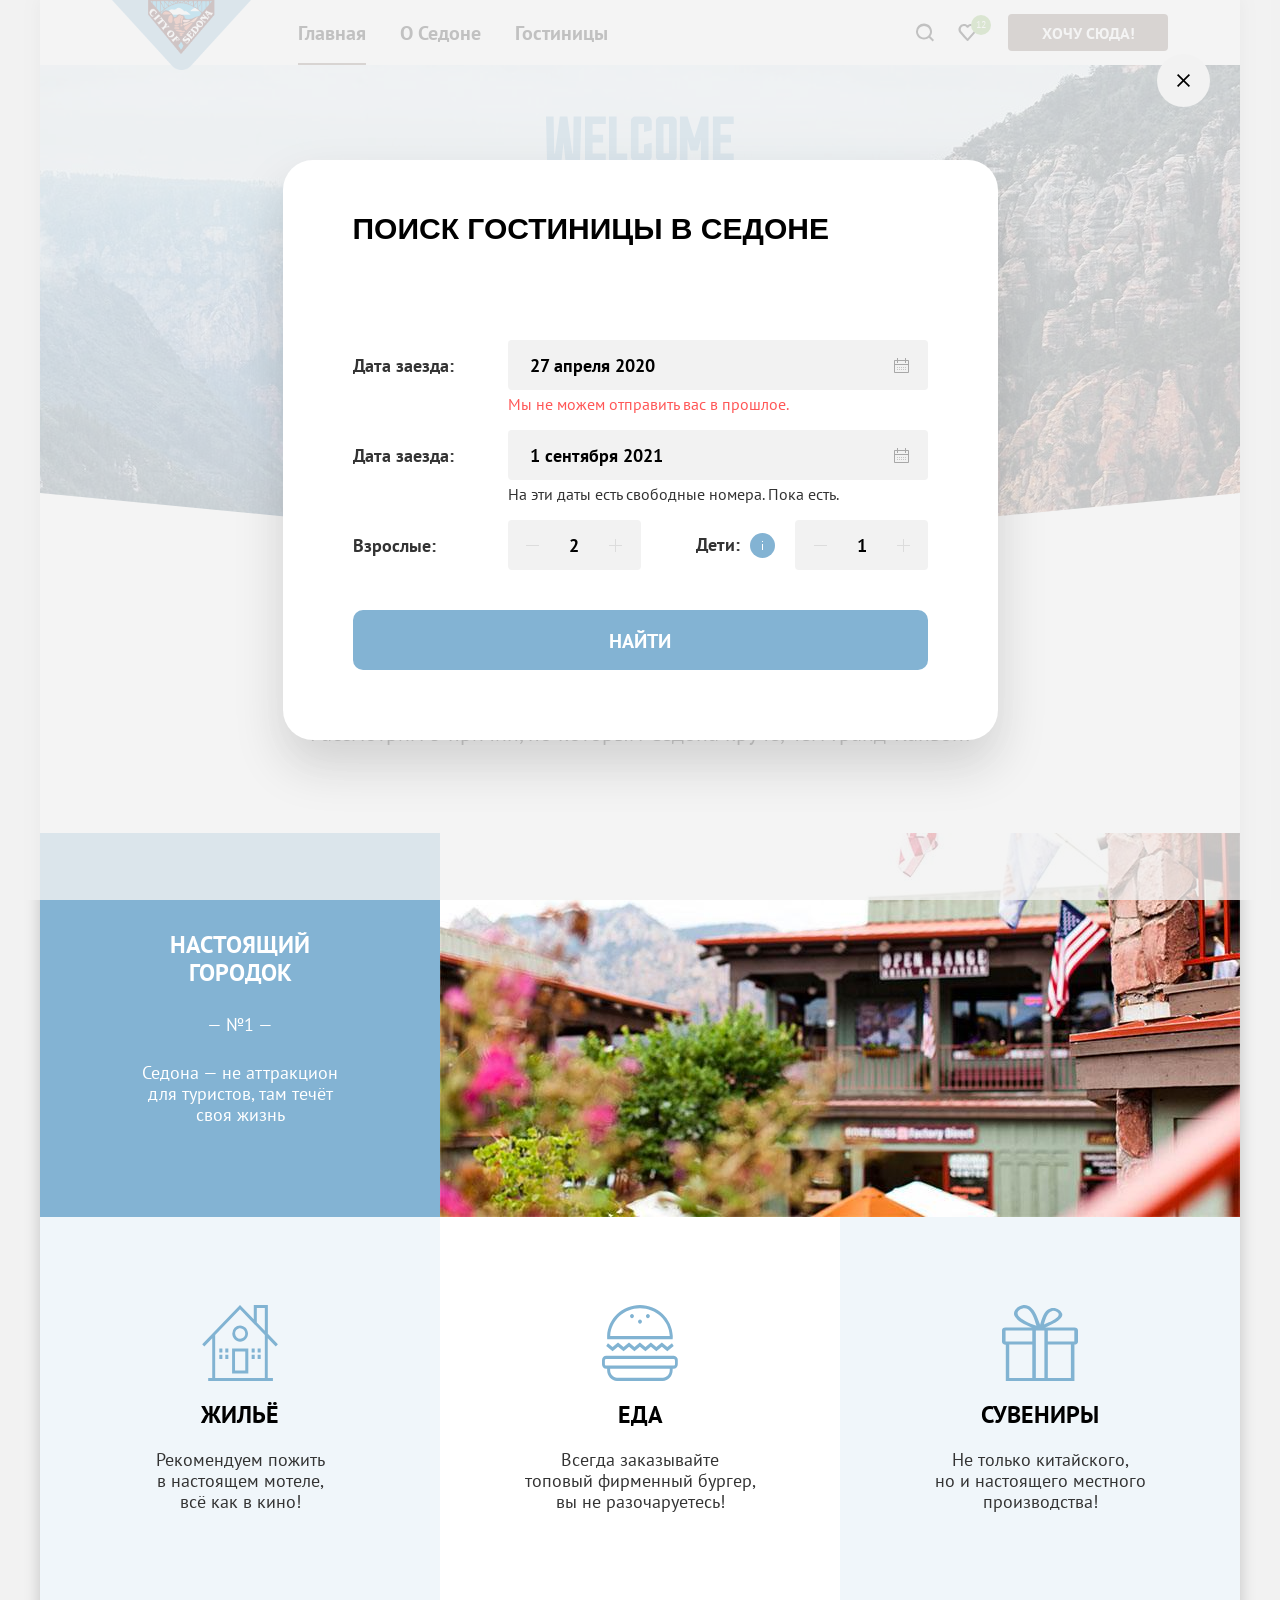
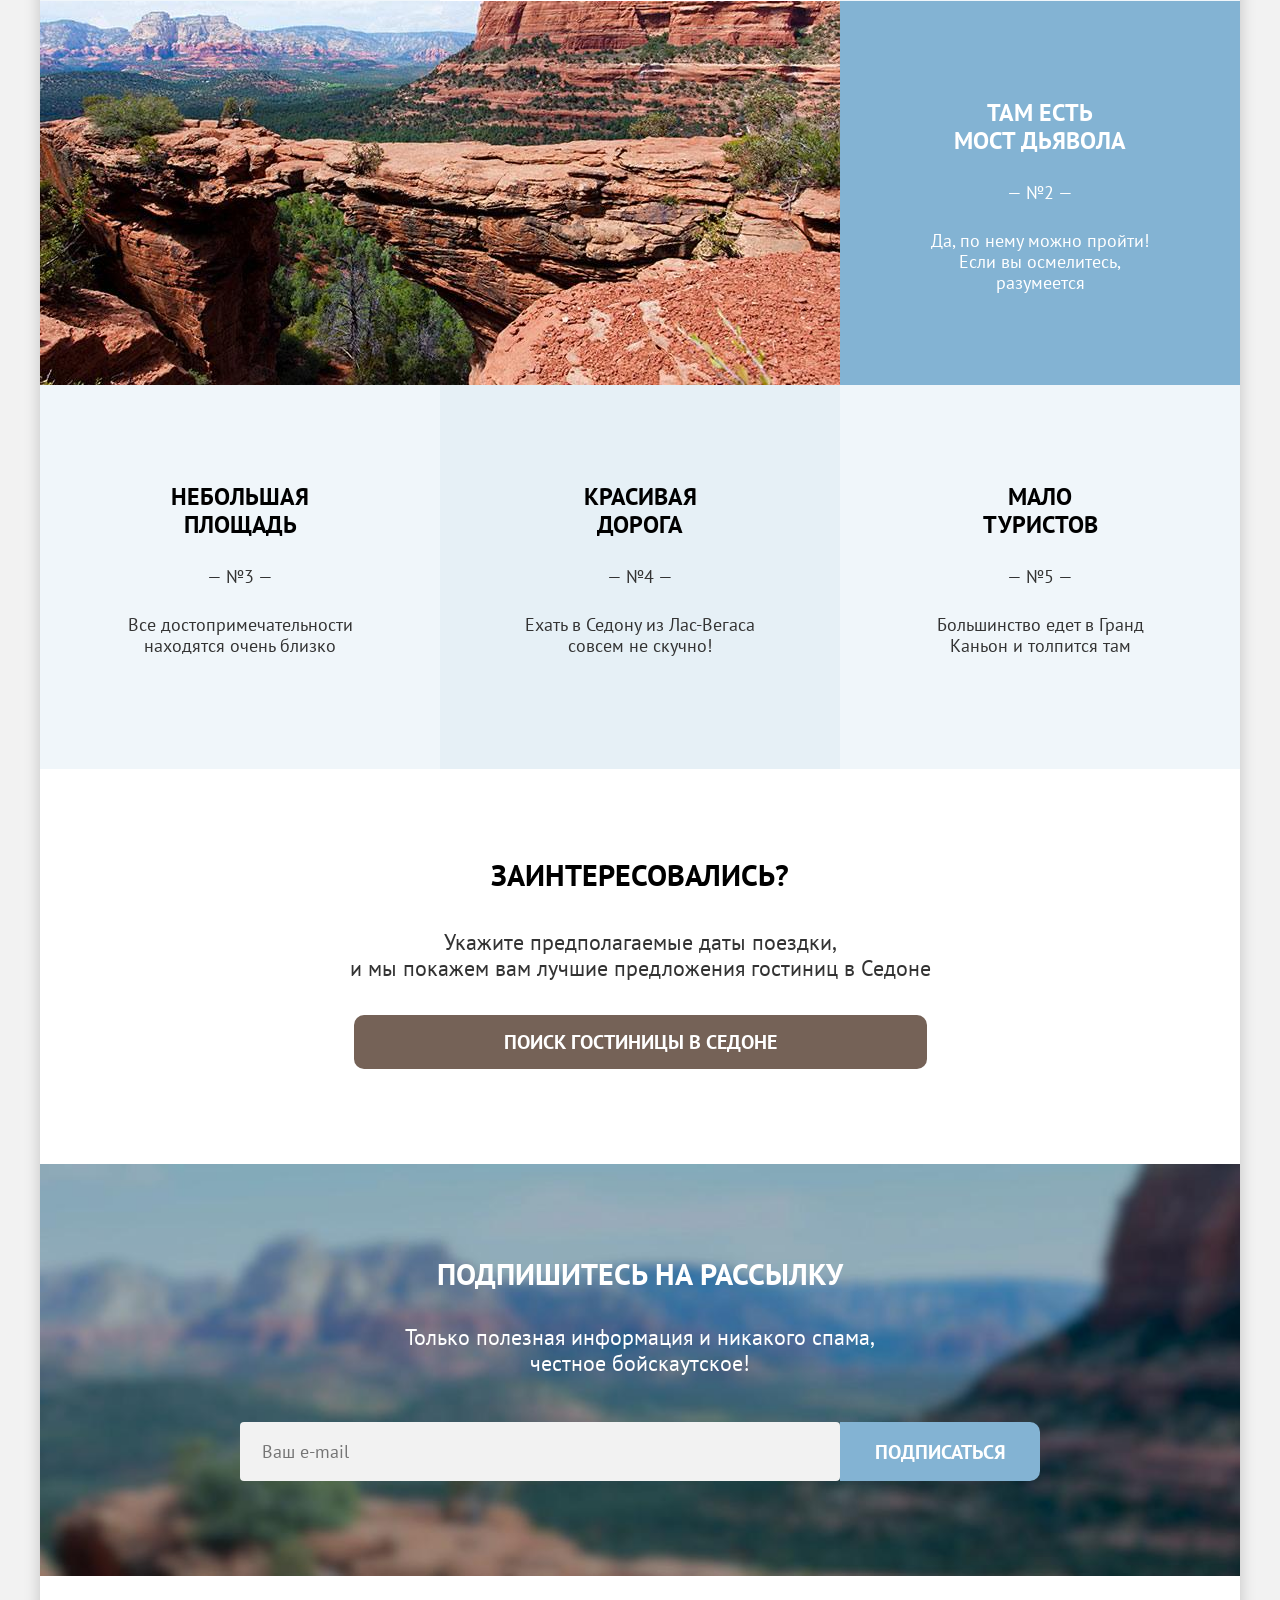
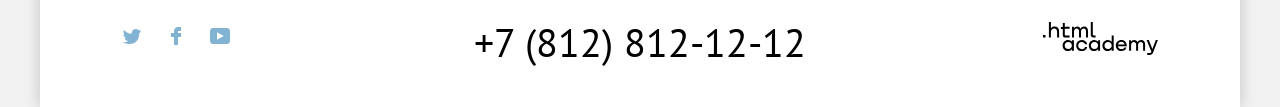
<file: index.html>
<!DOCTYPE html>
<html class="body" lang="ru">
  <head>
    <meta charset="utf-8">
    <title>Седона — небольшой городок в Аризоне</title>
    <link rel="stylesheet" href="styles/styles.css">
    <link rel="icon" type="image/png" sizes="32x32" href="/favicon.ico">
  </head>
  <body class="page-body">
    <header class="page-header">
      <nav class="header-nav">
        <a class="logo">
          <img src="images/logo.png" width="139" height="70" alt="Седона">
        </a>

        <ul class="site-menu">
          <li class="site-menu-item site-menu-item-active">
            <a class="site-menu-link" href="/">Главная</a>
          </li>
          <li class="site-menu-item">
            <a class="site-menu-link" href="about.html">О Седоне</a>
          </li>
          <li class="site-menu-item">
            <a class="site-menu-link" href="catalog.html">Гостиницы</a>
          </li>
        </ul>

        <div class="additional-menu">
          <a class="icon-button" href="#">
            <span class="visually-hidden">Поиск</span>
            <svg xmlns="http://www.w3.org/2000/svg" width="20" height="19" fill="#000">
              <path  d="m19.03 17.05-3.71-3.7c1-1.3 1.7-3 1.7-4.9 0-4.4-3.61-8-8.02-8a8.12 8.12 0 0 0-8.03 8.1c0 4.4 3.61 8 8.03 8 1.8 0 3.5-.6 4.91-1.7l3.71 3.7 1.4-1.5ZM9 14.55c-3.31 0-6.02-2.7-6.02-6a6.03 6.03 0 0 1 12.03 0c0 3.3-2.7 6-6.01 6Z"/>
            </svg>
          </a>
          <a class="icon-button" href="#">
            <span class="visually-hidden">Избранное</span>
            <svg xmlns="http://www.w3.org/2000/svg" width="19" height="17" fill="#000">
              <path  d="M9.44 17c-.3 0-.6-.1-.8-.4-5.41-6.1-6.72-7.5-7.02-7.9A5.4 5.4 0 0 1 6.03 0c1.3 0 2.51.5 3.51 1.3a5.47 5.47 0 0 1 9.03 4.1c0 1.3-.5 2.5-1.3 3.4l-7.02 7.9c-.2.2-.4.3-.8.3ZM3.43 7.5c.3.4 3.5 4 6.11 6.9l6.22-7c.5-.5.7-1.2.7-2 0-1.8-1.5-3.3-3.3-3.3-1 0-2.01.5-2.71 1.3-.3.3-.6.4-.9.4-.3 0-.6-.2-.8-.4a3.7 3.7 0 0 0-2.72-1.3c-1.8 0-3.3 1.5-3.3 3.3-.1.9.3 1.6.7 2.1-.1 0-.1 0 0 0Z"/>
            </svg>
            <span class="icon-button-counter">12</span>
          </a>
          <a class="button button-secondary additional-menu-button" href="#">Хочу сюда!</a>
        </div>
      </nav>
    </header>

    <main class="page-main">
      <div class="main-promo">
        <h1 class="visually-hidden">Туристический город Седона</h1>
      </div>

      <section class="advantages">
        <h2 class="visually-hidden">Преимущества Седоны</h2>

        <div class="advantages-content">
          <p class="section-title">Седона — небольшой городок в Аризоне, заслуживающий большего!</p>
          <p class="section-description">Рассмотрим 5 причин, по которым Седона круче, чем Гранд-Каньон!</p>
        </div>

        <ol class="advantages-list">
          <li class="advantages-item advantages-item-large">
            <div class="advantages-description">
              <h3 class="advantages-title">Настоящий<br>городок</h3>
              <p class="advantages-text">Седона — не аттракцион<br>для туристов, там течёт<br>своя жизнь</p>
            </div>
            <img class="advantages-img" src="images/photo-1.jpg" width="800" height="384" alt="Зеленое дерево на фоне дома" >

            <ul class="advantages-list-inner">
              <li class="advantages-inner-item advantages-inner-item-house">
                <h4 class="advantages-title">Жильё</h4>
                <p class="advantages-text">Рекомендуем пожить<br>в настоящем мотеле,<br>всё как в кино!</p>
              </li>
              <li class="advantages-inner-item advantages-inner-item-food">
                <h4 class="advantages-title">Еда</h4>
                <p class="advantages-text">Всегда заказывайте<br>топовый фирменный бургер,<br>вы не разочаруетесь!</p>
              </li>
              <li class="advantages-inner-item advantages-inner-item-present">
                <h4 class="advantages-title">Сувениры</h4>
                <p class="advantages-text">Не только китайского,<br>но и настоящего местного<br>производства!</p>
              </li>
            </ul>
          </li>

          <li class="advantages-item advantages-item-large">
            <div class="advantages-description">
              <h3 class="advantages-title">Там есть<br>мост дьявола</h3>
              <p class="advantages-text">Да, по нему можно пройти!<br>Если вы осмелитесь,<br>разумеется</p>
            </div>
            <img class="advantages-img" src="images/photo-2.jpg" width="800" height="384" alt="Зеленое дерево на фоне дома" >
          </li>

          <li class="advantages-item">
            <div class="advantages-description">
              <h3 class="advantages-title">Небольшая<br>площадь</h3>
              <p class="advantages-text">Все достопримечательности находятся очень близко</p>
            </div>
          </li>

          <li class="advantages-item">
            <div class="advantages-description">
              <h3 class="advantages-title">Красивая<br>дорога</h3>
              <p class="advantages-text">Ехать в Седону из Лас-Вегаса совсем не скучно!</p>
            </div>
          </li>

          <li class="advantages-item">
            <div class="advantages-description">
              <h3 class="advantages-title">Мало<br>туристов</h3>
              <p class="advantages-text">Большинство едет в Гранд<br>Каньон и толпится там</p>
            </div>
          </li>
        </ol>
      </section>

      <section class="search">
        <h2 class="visually-hidden">Поиск гостиниц</h2>

        <p class="section-title">Заинтересовались?</p>
        <p class="section-description">Укажите предполагаемые даты поездки,<br /> и мы покажем вам лучшие предложения гостиниц в Седоне</p>

        <a class="search-button button button-secondary button-large" href="#">Поиск гостиницы в Седоне</a>
      </section>

      <section class="subscribe subscribe-primary">
        <h2 class="section-title">Подпишитесь на рассылку</h2>
        <p class="section-description">Только полезная информация и никакого спама,<br /> честное бойскаутское!</p>

        <form class="subscribe-form" action="https://echo.htmlacademy.ru/" method="post">
          <label class="subcribe-field field">
            <span class="visually-hidden">Ваш e-mail</span>
            <input class="field-input" type="email" name="mail" placeholder="Ваш e-mail">
          </label>
          <button class="subscribe-button button button-large">Подписаться</button>
        </form>
      </section>
    </main>

    <footer class="page-footer">
      <ul class="footer-social social">
        <li class="social-item">
          <a class="social-link" href="https://twitter.com/htmlacademy_ru">
            <span class="visually-hidden">Твиттер</span>
            <svg xmlns="http://www.w3.org/2000/svg" width="18" height="15" fill="#83B3D3">
              <g clip-path="url(#a)">
                <path d="M11.6.2c1.8-.5 3.2.3 3.8 1.2.7-.2 1.4-.5 2.1-.7 0 .9-.6 1.5-.9 1.8.7.1 1.4-.6 1.4-.6-.2 1-1.1 1.8-1.7 2C16.1 10.7 13 15.1 5.7 15h-.5c-.4 0-4.4-.5-5.2-1.9 2.4.2 4.1-.4 5-1.2-1-.3-2.9-.4-3.2-2.9.4.1.6.2 1.3.1C1.8 8.3.4 7.5.5 5.3c.3.3 1.1.5 1.4.5C1.1 5.6-.2 2.5.9.9c1.9 1.9 4 3.6 7.6 3.8C8.7 2.3 9.7.8 11.6.2Z"/>
              </g>
              <defs>
                <clipPath id="a">
                  <path fill="#fff" d="M0 0h18v15H0z"/>
                </clipPath>
              </defs>
            </svg>
          </a>
        </li>
        <li class="social-item">
          <a class="social-link" href="https://www.facebook.com/htmlacademy">
            <span class="visually-hidden">Фэйсбук</span>
            <svg xmlns="http://www.w3.org/2000/svg" width="10" height="18" fill="#83B3D3">
              <path d="M7 0C4.8 0 3 1.8 3 4v2H0v4h3v8h4v-8h3V6H7V4h3V0H7Z"/>
            </svg>
          </a>
        </li>
        <li class="social-item">
          <a class="social-link" href="https://www.youtube.com/c/HTMLAcademyRUS">
            <span class="visually-hidden">Ютюб</span>
            <svg xmlns="http://www.w3.org/2000/svg" width="20" height="16" fill="#83B3D3">
              <path d="M17 0H2.9C1.2 0 0 1.5 0 3.2v9.5C0 14.5 1.2 16 2.9 16h14.3c1.5 0 2.9-1.5 2.9-3.2V3.2C19.9 1.5 18.7 0 17 0ZM7 11.8V4.2L13.7 8 7 11.8Z"/>
            </svg>
          </a>
        </li>
      </ul>

      <a class="footer-phone" href="88128121212">+7 (812) 812-12-12</a>

      <a class="footer-developer" href="https://htmlacademy.ru/">
        <svg width="115" height="34">
          <path d="M0 12.9v2.6h2.5v-2.6H0ZM11.6 4.5c-1.6 0-2.8.7-3.6 1.7h-.1V0h-2v15.5h2v-5.3c0-2.1 1.3-3.6 3.3-3.6 1.8 0 2.9 1.4 2.9 3.2v5.7h2V9.4c.1-3-1.8-4.9-4.5-4.9ZM26.6 4.8h-4.8V1.1h-2v3.8h-1.9v2h1.9v6c0 1.7 1 2.7 2.7 2.7h4.1v-2h-3.7c-.7 0-1.1-.4-1.1-1.1V6.8h4.8v-2ZM41.1 4.6c-1.6 0-2.9.8-3.5 2.1h-.1c-.6-1.2-1.8-2.1-3.4-2.1-1.4 0-2.5.8-3.1 1.8h-.1V4.8H29v10.6h2V10c0-2 1-3.5 2.6-3.5 1.5 0 2.4 1 2.4 2.6v6.3h2V9.8c0-2.4 1.4-3.3 2.6-3.3 1.5 0 2.4 1 2.4 2.6v6.3h2V8.9c.1-2.5-1.4-4.3-3.9-4.3ZM47.8 12.7c0 1.7 1 2.7 2.8 2.7h2v-2h-1.7c-.7 0-1.1-.4-1.1-1.1V0h-2v12.7ZM28.9 19.7c-.9-1.1-2.2-1.8-3.9-1.8-3.1 0-5.4 2.3-5.4 5.6s2.3 5.6 5.4 5.6c1.8 0 3-.8 3.8-1.9h.1v1.6h2V18.2h-2v1.5Zm-3.6 7.4c-2.2 0-3.6-1.6-3.6-3.6s1.4-3.6 3.6-3.6 3.6 1.6 3.6 3.6c0 1.9-1.4 3.6-3.6 3.6ZM44.2 22c-.5-2.4-2.6-4.1-5.4-4.1a5.4 5.4 0 0 0-5.6 5.6c0 3.1 2.2 5.6 5.6 5.6 2.8 0 4.9-1.8 5.4-4.2h-2.1a3.4 3.4 0 0 1-3.3 2.3c-2.2 0-3.6-1.6-3.6-3.6s1.4-3.6 3.6-3.6c1.6 0 2.8 1 3.3 2.2h2.1V22ZM55.1 19.7c-.9-1.1-2.2-1.8-3.9-1.8-3.1 0-5.4 2.3-5.4 5.6s2.3 5.6 5.4 5.6c1.8 0 3-.8 3.8-1.9h.1v1.6h2V18.2h-2v1.5Zm-3.6 7.4c-2.2 0-3.6-1.6-3.6-3.6s1.4-3.6 3.6-3.6 3.6 1.6 3.6 3.6c0 1.9-1.5 3.6-3.6 3.6ZM68.7 19.8c-.9-1.1-2.2-1.9-3.9-1.9-3.1 0-5.4 2.3-5.4 5.6s2.2 5.6 5.4 5.6c1.7 0 3-.8 3.8-1.8h.1v1.5h2V13.4h-2v6.4Zm-3.6 7.3c-2.2 0-3.6-1.6-3.6-3.6s1.4-3.6 3.6-3.6 3.6 1.6 3.6 3.6c-.1 2-1.5 3.6-3.6 3.6ZM78.3 17.9c-3.3 0-5.5 2.5-5.5 5.6 0 3 2.1 5.6 5.5 5.6 2.5 0 4.5-1.3 5.2-3.6h-2.1c-.5 1-1.6 1.6-3 1.6-1.9 0-3.3-1.3-3.4-2.9h8.8c.2-3.6-2-6.3-5.5-6.3Zm0 1.9c1.7 0 3 1 3.3 2.6h-6.5c.3-1.5 1.5-2.6 3.2-2.6ZM98.2 17.9c-1.6 0-2.9.8-3.6 2h-.1c-.6-1.2-1.8-2-3.4-2-1.4 0-2.5.7-3.1 1.8v-1.5h-1.9v10.6h2v-5.4c0-2 1-3.4 2.6-3.5 1.5 0 2.4 1 2.4 2.6v6.3h2v-5.6c0-2.4 1.4-3.3 2.6-3.3 1.5 0 2.4 1 2.4 2.6v6.3h2v-6.5c.1-2.6-1.4-4.4-3.9-4.4ZM109.4 27l-3.6-8.9h-2.2l4.8 11.6c-.3.9-.7 1.2-1.7 1.2h-2.5v2h2.5c1.8 0 2.8-.8 3.5-2.6l4.7-12.2h-2.1l-3.4 8.9Z"/>
        </svg>
      </a>
    </footer>

    <section class="modal">
      <div class="modal-container">
        <h2 class="modal-title section-title">Поиск гостиницы в Седоне</h2>
        <button class="modal-close" type="button">
          <span class="visually-hidden">Закрыть окно</span>
        </button>

        <form class="modal-content search-form" action="https://echo.htmlacademy.ru/" method="post">
          <div class="search-form-date field field-search">
            <label class="field-title" for="date-in">Дата заезда:</label>
            <input class="field-input" type="text" name="date-in" id="date-in" placeholder="Укажите дату" value="27 апреля 2020">
            <span class="field-message field-message-error">Мы не можем отправить вас в прошлое.</span>
          </div>

          <div class="search-form-date field field-search">
            <label class="field-title" for="date-out">Дата заезда:</label>
            <input class="field-input" type="text" name="date-out" id="date-out" placeholder="Укажите дату" value="1 сентября 2021">
            <span class="field-message">На эти даты есть свободные номера. Пока есть.</span>
          </div>

          <div class="search-form-amount field field-search">
            <label class="field-title" for="adults">Взрослые:</label>

            <div class="field-number number">
              <button class="number-button number-button-minus" type="button">
                <span class="visually-hidden">Уменьшить количество</span>
              </button>

              <input class="number-input field-input" type="number" name="adults-amount" id="adults" placeholder="0" value="2" min="1" step="1">

              <button class="number-button number-button-plus" type="button">
                <span class="visually-hidden">Увеличить количество</span>
              </button>
            </div>
          </div>

          <div class="search-form-amount field field-search">
            <span class="field-title field-title-info">
              <label for="children">Дети:</label>
              <span class="field-info" id="children-info">
                <span class="field-info-text">
                  Укажите количество детей, которые будут с вами, возраст которых от 6 до 18 лет. Дети до 6 лет размещаются бесплатно.
                </span>
              </span>
            </span>

            <div class="field-number number">
              <button class="number-button number-button-minus" type="button">
                <span class="visually-hidden">Уменьшить количество</span>
              </button>

              <input class="number-input field-input" type="number" name="children-amount" id="children" aria-describedby="children-info" placeholder="0" value="1" min="0" step="1">

              <button class="number-button number-button-plus" type="button">
                <span class="visually-hidden">Увеличить количество</span>
              </button>
            </div>
          </div>

          <button class="search-form-button button button-large" type="submit">Найти</button>
        </form>
      </div>
    </section>
  </body>
</html>
</file>
<file: styles/styles.css>
@font-face {
  font-family: "PT Sans";
  font-style: normal;
  font-weight: 400;
  src: url("/fonts/ptsans-400.woff2") format("woff2");
  font-display: swap;
}

@font-face {
  font-family: "PT Sans";
  font-style: normal;
  font-weight: 700;
  src: url("/fonts/ptsans-700.woff2") format("woff2");
  font-display: swap;
}

/* Common */

*,
*::before,
*::after {
  box-sizing: border-box;
}

img {
  max-width: 100%;
  height: auto;
}

.visually-hidden {
  position: absolute;

  width: 1px;
  height: 1px;
  margin: -1px;
  padding: 0;
  border: 0;
  clip: rect(0 0 0 0);
  overflow: hidden;
}

.body {
  height: 100%;

  color: #333333;
  background-color: #f2f2f2;

  font-family: "PT Sans", sans-serif;
  font-size: 18px;
}

.page-body {
  display: flex;
  flex-direction: column;
  width: 1200px;
  min-height: 100%;
  margin: 0 auto;

  background-color: #ffffff;
  box-shadow: 0 0 15px rgba(0, 0, 0, 0.2);
}

.page-main {
  flex-grow: 1;
}

/* Header */

.header-nav {
  display: grid;
  grid-template-columns: max-content 1fr max-content;
  gap: 30px;
  min-height: 65px;
  padding: 0 72px;
}

.logo {
  position: relative;
  z-index: 1;
  margin-bottom: -10px;
}

.logo-img {
  display: block;
}

.site-menu {
  flex-grow: 1;
  display: flex;
  flex-wrap: wrap;
  margin: 0;
  padding: 0;

  font-size: 20px;
  line-height: 26px;
  font-weight: 700;

  list-style-type: none;
}

.site-menu-item {
  display: flex;
  align-items: center;
}

.site-menu-item-active {
  position: relative;
}

.site-menu-item-active::after {
  content: "";
  position: absolute;
  right: 17px;
  left: 17px;
  bottom: 0;

  height: 2px;

  background-color: #756257;
}

.site-menu-link {
  display: block;
  padding: 17px;

  color: #000000;

  text-decoration: none;
}

.site-menu-link[href]:hover {
  color: #756257;
}

.site-menu-link[href]:active {
  color: #756257;
  opacity: 0.3;
}

.additional-menu {
  display: flex;
  flex-wrap: wrap;
  align-items: center;
  justify-content: flex-end;
  max-width: 322px;
}

.additional-menu-button {
  min-width: 160px;
  margin-left: 20px;
}

/* Footer */

.page-footer {
  display: grid;
  grid-template-columns: 1fr max-content 1fr;
  gap: 30px;
  padding: 30px 72px;
  align-items: center;
}

.footer-social {
  align-self: start;
  margin-top: 8px;
}

.footer-phone {
  padding: 15px;
  color: #000000;
  border-radius: 10px;

  font-size: 40px;
  line-height: 40px;
  text-decoration: none;
  text-wrap: wrap;
}

.footer-phone:hover {
  color: #756257;
}

.footer-phone:active {
  opacity: 0.3;
}

.footer-phone:focus:not(:active) {
  outline: 3px solid #83b3d3;
  outline-offset: -3px;
}

.footer-developer {
  display: block;
  margin-right: -12px;
  padding: 16px 22px;
  justify-self: end;

  border-radius: 10px;
}

.footer-developer:hover {
  fill: #756257;
}

.footer-developer:active {
  fill: #756257;
  opacity: 0.3;
}

.footer-developer:focus:not(:active) {
  fill: #756257;
  outline: 3px solid #68a2ca;
  outline-offset: -3px;
}

.footer-developer-image {
  display: block;
}

/* Main */

.main-promo {
  min-height: 485px;

  background-color: #83b3d3;
  background-repeat: no-repeat;
  background-position:
    50% calc(50% - 16px),
    50% 100%,
    50% 50%;
  background-size:
    auto auto,
    100% auto,
    cover;
  background-image: url("../images/svg/welcome.svg"), url("../images/svg/divider.svg"), url("../images/index-background.jpg");
}

.main-header {
  padding: 35px 72px 82px;

  color: #ffffff;
  background-color: #83b3d3;
  background-image: url("../images/catalog-background.jpg");
  background-size: cover;
}

.main-heading {
  margin: 0;

  font-size: 60px;
  line-height: 78px;
}

/* Section */

.section-title {
  margin: 0;
  margin-bottom: 36px;

  color: #000000;

  font-size: 30px;
  font-weight: 700;
  line-height: 36px;
  text-transform: uppercase;
}

.section-description {
  margin: 0;

  font-size: 22px;
  line-height: 26px;
}

/* Button */

.button {
  display: inline-block;
  padding: 7px 15px 6px;

  color: #ffffff;
  background-color: #83b3d3;
  border: none;
  border-radius: 4px;

  font-family: inherit;
  font-size: 16px;
  font-weight: 700;
  text-align: center;
  text-transform: uppercase;
  text-decoration: none;
  line-height: 24px;
}

.button:hover {
  background-color: #68a2ca;
}

.button:active {
  color: rgba(255, 255, 255, 0.3);
  background-color: #68a2ca;
}

.button:focus:not(:active) {
  background-color: #68a2ca;
  outline: 3px solid #615048;
  outline-offset: 0;
}

.button-secondary {
  background-color: #756257;
}

.button-secondary:hover {
  background-color: #615048;
}

.button-secondary:active {
  background-color: #615048;
}

.button-secondary:focus:not(:active) {
  background-color: #615048;
  outline: 3px solid #83b3d3;
}

.button-success {
  background-color: #7db54f;
}

.button-success:hover {
  background-color: #6c9e42;
}

.button-success:active {
  background-color: #6c9e42;
}

.button-success:focus:not(:active) {
  background-color: #6c9e42;
}

.button[disabled] {
  opacity: 0.3;
  color: #ffffff;
  background-color: #d3d3d3;
}

.button-large {
  padding: 18px 16px 17px;

  border-radius: 10px;

  font-size: 20px;
}

/* Icon button */

.icon-button {
  position: relative;

  display: grid;
  place-content: center;
  width: 42px;
  height: 42px;

  fill: #000000;
  background-repeat: no-repeat;
  background-position: 50% 50%;
}

.icon-button:hover {
  fill: #756257;
}

.icon-button:active {
  fill: rgba(117, 98, 87, 0.3);
}

.icon-button-counter {
  position: absolute;
  top: 3px;
  right: -3px;

  min-width: 20px;
  height: 20px;
  padding: 0 4px;

  color: #ffffff;
  background-color: #7db54f;
  border-radius: 50%;

  line-height: 20px;
  font-size: 10px;
  text-align: center;
}

.icon-button:active .icon-button-counter {
  color: rgba(255, 255, 255, 0.3);
}

.icon-button[disabled] {
  opacity: 0.3;
}

/* Forms */

.field {
  display: flex;
}

.field-title-info {
  display: flex;
  justify-content: flex-end;
  margin-left: 20px;
}

.field-input {
  width: 100%;
  padding: 8px 20px;

  background-color: #f2f2f2;
  border: 2px solid transparent;
  border-radius: 4px;

  font-family: inherit;
  font-size: 18px;
}

.field-input:hover {
  background-color: #e5e5e5;
}

.field-input:focus {
  background-color: #e5e5e5;
  outline: #83b3d3 solid 3px;
}

.field-input-error {
  border-color: #ff5757;
}

.field-input[disabled] {
  opacity: 0.3;
  background-color: #d3d3d3;
}

.field-search {
  display: grid;
  grid-template-columns: 140px 1fr;
  grid-template-rows: 50px;
  column-gap: 15px;
  row-gap: 4px;
}

.field-search .field-title {
  align-self: center;

  font-weight: 700;
}

.field-search .field-input {
  font-weight: 700;
}

.field-message {
  grid-column: 2 / -1;

  font-size: 16px;
}

.field-message-error {
  color: #ff5757;
}

.field-info {
  position: relative;

  width: 25px;
  height: 25px;
  margin-right: 5px;
  margin-left: 10px;

  background-color: #83b3d3;
  background-repeat: no-repeat;
  background-position: 50% 50%;
  background-image: url("/images/svg/info.svg");
  border-radius: 50%;
}

.field-info-text {
  position: absolute;
  top: calc(100% + 15px);
  left: calc(50% - 128px);
  z-index: 1;

  display: none;
  width: 256px;
  padding: 15px 20px 23px;

  color: #ffffff;
  background-color: #333333;
  border-radius: 10px;

  font-size: 16px;
  font-weight: 400;
}


.popover::before {
  content: "";
  position: absolute;
  top: -9px;
  left: 50%;
  transform: translateX(-50%);

  width: 0;
  height: 0;
  border-style: solid;
  border-width: 0 9.5px 9px 9.5px;
  border-color: transparent transparent #333333 transparent;
}

.field-info:hover .field-info-text {
  display: block;
}

/* Range */

.range {
  margin-top: 35px;
}

.range-fields {
  display: grid;
  grid-template-columns: 1fr 2px 1fr;
}

.range-fields::before {
  content: "";
  position: relative;
  z-index: 1;

  width: 2px;

  background-color: #ffffff;
}

.range-fields:hover::before {
  opacity: 0.6;
}

.range-fields:focus-within::before {
  opacity: 1;
}

.range-field {
  display: grid;
  grid-template-columns: 1fr 44px;
}

.range-field:first-child {
  order: -1;
}

.range-input {
  width: 100%;
  grid-column: 1 / -1;
  grid-row: 1 / 2;
  height: 48px;
  padding: 10px 18px;
  padding-right: 50px;

  color: #ffffff;
  background-color: transparent;
  border: 2px solid #ffffff;
  border-radius: 4px;

  font-family: inherit;
  font-size: 18px;

  appearance: textfield;
}

.range-input::-webkit-inner-spin-button,
.range-input::-webkit-outer-spin-button {
  -webkit-appearance: none;
  margin: 0;
}

.range-field:first-child .range-input {
  border-right: none;
  border-top-right-radius: 0;
  border-bottom-right-radius: 0;
}

.range-field:nth-child(2) .range-input {
  border-left: none;
  border-top-left-radius: 0;
  border-bottom-left-radius: 0;
}

.range-input:hover {
  border-color: rgba(255, 255, 255, 0.6);
}

.range-input:focus {
  outline: 3px solid #83b3d3;
  border-color: #ffffff;
  box-shadow: inset 0 0 0 3px #83b3d3;
}

.range-input:not(:placeholder-shown):focus {
  background-color: #756257;
  border-color: #ffffff;
  box-shadow: none;
  outline: none;
}

.range-input[disabled] {
  opacity: 0.3;
  border-color: #ffffff;
}

.range-title {
  grid-column: -2 / -1;
  grid-row: 1 / 2;
  align-self: center;
  justify-self: center;
  margin-top: -2px;

  opacity: 0.3;

  line-height: 18px;
}

.range-field:nth-child(2) .range-title {
  margin-right: 6px;
}

.range-slider {
  margin-top: 28px;
}

/* Slider */

.slider {
  height: 4px;

  background-color: rgba(255, 255, 255, 0.3);
}

.slider-bar {
  display: flex;
  align-items: center;
  justify-content: space-between;
  height: 100%;

  background-color: #ffffff;
}

.slider-thumb {
  width: 20px;
  height: 20px;
  background: #ffffff;
  border: none;
  border-radius: 5px;
}

.slider-thumb:hover {
  box-shadow: 0 4px 10px 0 #00000040;
}

.slider-thumb:focus {
  outline: 3px solid #83b3d3;
}

.slider-thumb:active {
  outline-width: 2px;
  box-shadow: 0 7px 15px rgba(0, 0, 0, 0.4);
}

/* Breadcrumbs */

.breadcrumbs {
  display: flex;
  flex-wrap: wrap;
  margin-top: -10px;
  margin-bottom: 45px;
  margin-left: -8px;
  padding: 0;

  font-size: 16px;
  line-height: 21px;

  list-style: none;
}

.breadcrumbs-item + .breadcrumbs-item {
  position: relative;

  margin-left: 10px;
}

.breadcrumbs-item + .breadcrumbs-item::before {
  content: "";
  position: absolute;
  top: calc(50% - 4px);
  left: -7px;

  width: 5px;
  height: 8px;

  background-image: url("../images/svg/navlink.svg");
  opacity: 0.3;
}

.breadcrumbs-link {
  display: flex;
  padding: 3px 8px;

  border-radius: 4px;
}

.breadcrumbs-link[href]:hover {
  opacity: 0.6;
}

.breadcrumbs-link[href]:active {
  opacity: 0.3;
}

.breadcrumbs-link:focus {
  outline: 3px solid #83b3d3;
  outline-offset: -3px;
}

.breadcrumbs-link-home {
  width: 28px;
  height: 27px;

  background-repeat: no-repeat;
  background-position: 50% 50%;
  background-image: url("../images/svg/homeLink.svg");
}

/* Card */

.card-list {
  display: grid;
  align-items: start;
  grid-template-columns: repeat(3, 1fr);
  column-gap: 18px;
  row-gap: 10px;
  padding-bottom: 34px;
}

.card {
  position: relative;
  z-index: 0;

  display: grid;
  align-content: start;
  grid-template-columns: 1fr 26px 1fr;
  grid-template-rows: 206px;
  grid-template-areas:
    "image image image"
    "title title title"
    "description description description"
    "button-more . button-chosen"
    "stars rate rate";
  row-gap: 16px;
  padding: 20px;
}

.card-link {
  grid-area: title;

  color: #000000;

  text-decoration: none;
}

.card-link:focus {
  outline: none;
}

.card-link::before {
  content: "";
  position: absolute;
  top: 0;
  right: 0;
  bottom: 160px;
  left: 0;
  z-index: 1;
}

.card-title {
  grid-area: title;
  margin: 0;

  font-size: 24px;
  line-height: 31px;
}

.card-img {
  order: -1;
  width: 100%;
  height: 100%;
  grid-area: image;

  object-fit: cover;
}

.card-link:hover + .card-img {
  opacity: 0.6;
}

.card-link:active + .card-img {
  opacity: 0.3;
}

.card-link:focus:not(:active) + .card-img {
  outline: 3px solid #83b3d3;
}

.card-description {
  grid-column: description;
  display: grid;
  grid-template-columns: 1fr 1fr;
  column-gap: 26px;
  margin: 0;
  line-height: 23px;
}

.card-more {
  grid-area: button-more;
}

.card-chosen {
  grid-area: button-chosen;
}

.card-rate {
  grid-area: rate;
  justify-self: end;
  min-width: 160px;
  margin: 0;
  padding: 7px 8px 6px;

  background-color: #f2f2f2;
  border-radius: 4px;

  font-size: 16px;
  text-align: center;
  text-transform: uppercase;
  line-height: 24px;
}

.card-star {
  grid-area: stars;
  align-self: start;
}

/* Star */

.star {
  width: 23px;
  margin: 0;
  min-height: 37px;

  background-repeat: repeat-x;
  background-position: 0 50%;
  background-size: 23px 17px;
  background-image: url("../images/icons/star.svg");
}

.star-two {
  width: 46px;
}

.star-three {
  width: 69px;
}

.star-four {
  width: 92px;
}

.star-five {
  width: 115px;
}

/* Advantages */

.advantages {
  text-align: center;
}

.advantages-content {
  padding: 62px 240px 87px;
}

.advantages-list {
  display: grid;
  grid-template-columns: repeat(3, 1fr);
  margin: 0;
  padding: 0;

  list-style: none;

  counter-reset: advantages;
}

.advantages-item {
  display: grid;
  gap: 30px;
  min-height: 384px;

  background-color: rgba(131, 179, 211, 0.12);

  counter-increment: advantages;
}

.advantages-item-large {
  grid-column: 1 / -1;
  grid-template-columns: repeat(3, 1fr);
  gap: 0;
  padding: 0;

  color: #ffffff;
  background-color: #83b3d3;
}

.advantages-item:not(.advantages-item-large):nth-child(even) {
  background-color: rgba(131, 179, 211, 0.2);
}

.advantages-description {
  display: grid;
  align-content: start;
  gap: 26px;
  min-height: 384px;
  padding: 60px;
  padding-top: 98px;
}

.advantages-description::before {
  content: "— №" counter(advantages) " —";
}

.advantages-list-inner {
  grid-column: 1 / -1;
  display: grid;
  grid-template-columns: repeat(3, 1fr);
  margin: 0;
  padding: 0;

  color: #333333;
  background-color: #ffffff;

  list-style: none;
}

.advantages-inner-item {
  display: grid;
  align-content: start;
  gap: 20px;
  min-height: 384px;
  padding: 60px;
  padding-top: 184px;

  background-repeat: no-repeat;
  background-size: 76px 76px;
  background-position: 50% 88px;
  background-color: rgba(131, 179, 211, 0.12);
}

.advantages-inner-item:nth-child(even) {
  background-color: #ffffff;
}

.advantages-inner-item-house {
  background-image: url("../images/svg/home.svg");
}

.advantages-inner-item-food {
  background-image: url("../images/svg/burger.svg");
}

.advantages-inner-item-present {
  background-image: url("../images/svg/present.svg");
}

.advantages-title {
  margin: 0;

  color: #000000;

  font-size: 24px;
  font-weight: 700;
  line-height: 28px;
  text-transform: uppercase;
}

.advantages-item-large .advantages-title {
  color: #ffffff;
}

.advantages-inner-item .advantages-title {
  color: #000000;
}

.advantages-description .advantages-title {
  order: -1;
}

.advantages-img {
  grid-column: span 2;
  width: 100%;
  height: 0;
  min-height: 100%;
  object-fit: cover;
}

.advantages-item-large:nth-child(2) .advantages-img {
  order: -1;
}

.advantages-text {
  margin: 0;

  line-height: 21px;
}

/* Search */

.search {
  padding: 88px 240px 95px;
  text-align: center;
}

.search-button {
  margin-top: 34px;
  padding: 15px 150px;
}

/* Select */

.select {
  position: relative;
  z-index: 1;
}

.select-button {
  display: grid;
  grid-template-columns: 1fr 50px;
  padding: 10px 18px;
  padding-right: 0;

  color: #333333;
  border: 2px solid #e6e6e6;
  border-radius: 4px;

  font-size: 18px;

  cursor: default;
  user-select: none;
}

.select-button::-webkit-details-marker {
  display: none;
}

.select-button::after {
  content: "";

  background-position: 50% 50%;
  background-repeat: no-repeat;
  background-image: url("../images/icons/chevron-down.svg");
}

.select-button:hover:not(:active) {
  border-color: #83b3d3;
}

.select-button:active {
  color: rgba(51, 51, 51, 0.3);
}

.select-button:focus:not(:active) {
  outline: none;
  border-color: #83b3d3;
}

.select-button:active::after {
  opacity: 0.3;
}

.select[open] .select-button::after {
  transform: rotate(180deg);
}

.select-menu {
  position: absolute;
  top: 100%;
  right: 0;
  left: 0;

  margin: 0;
  padding: 10px 0;

  background-color: #ffffff;
  border-radius: 4px;
  box-shadow: 0 2px 4px rgba(0, 0, 0, 0.2);

  list-style: none;
}

.select-item-active {
  background-color: #e6e6e6;
}

.select-option {
  display: block;
  padding: 8px 20px;

  text-decoration: none;
  color: #333333;
}

.select-option:hover {
  background-color: #f2f2f2;
}

.select-item-active .select-option:hover {
  background-color: transparent;
}

.select-option:active {
  color: rgba(51, 51, 51, 0.3);
  background-color: #f2f2f2;
}

.select-label {
  margin: 0;
  margin-right: 50px;
}

/* Subscribe */

.subscribe {
  padding: 42px 200px 138px;

  text-align: center;
}

.subscribe .section-title {
  margin-bottom: 48px;
}

.subscribe-primary .section-title {
  color: #ffffff;
  margin-bottom: 32px;
}

.subscribe-primary {
  padding-top: 92px;
  padding-bottom: 95px;

  color: #ffffff;
  background-color: #83b3d3;
  background-image: url("../images/background.jpg");
  background-size: cover;
}

.subscribe-form {
  display: grid;
  grid-template-columns: 1fr 200px;
  margin-top: 46px;
}

.subscribe-field .field-input {
  border-radius: 10px 0 0 10px;
}

.subscribe-button {
  border-radius: 0 10px 10px 0;
}

/* Social */

.social {
  display: flex;
  flex-wrap: wrap;
  margin-right: -2px;
  margin-left: -2px;
  padding: 0;

  list-style: none;
}

.social-item {
  margin: 2px;
}

.social-link {
  display: grid;
  place-content: center;
  width: 40px;
  height: 40px;

  border-radius: 10px;

  fill: #83b3d3;
}

.social-link:hover {
  fill: #68a2ca;
}

.social-link:active {
  opacity: 0.3;
}

.social-link:focus:not(:active) {
  outline: 3px solid #83b3d3;
  outline-offset: -3px;
}

/* Filter */

.filter-form {
  display: grid;
  grid-template-columns: 200px 200px 1fr 224px;
  justify-content: space-between;
  gap: 17px;
}

.filter-title {
  margin: 0;
  padding: 0;

  font-size: 20px;
  font-weight: 700;
  line-height: 26px;
}

.filter-fieldset {
  margin: 0;
  padding: 0;
  border: none;
}

.filter-fieldset-price {
  margin-left: 94px;
}

.filter-list {
  margin: 0;
  margin-top: 30px;
  padding: 0;

  list-style: none;
}

.filter-item + .filter-item {
  margin-top: 11px;
}

.filter-buttons {
  display: flex;
  flex-direction: column;
  margin-top: 60px;
  margin-left: 64px;
}

.filter-submit {
  min-height: 48px;
  margin-bottom: 16px;
}

.filter-submit:not(:active):focus {
  outline-color: #ffffff;
}

.filter-reset {
  align-self: center;
  padding: 3px 14px;

  color: #ffffff;
  background-color: transparent;

  font-family: inherit;
  font-size: 18px;

  border: none;
  border-radius: 4px;
}

.filter-reset:hover {
  opacity: 0.6;
}

.filter-reset:active {
  opacity: 0.3;
}

.filter-reset:not(:active):focus {
  outline: 3px solid #83b3d3;
  outline-offset: -3px;
}

.filter-reset[disabled] {
  color: #ffffff;
  opacity: 0.3;
}

/* Control */

.control {
  position: relative;
}

.control-input {
  position: absolute;
  opacity: 0;
}

.control-lead {
  display: grid;
  grid-template-columns: 20px 1fr;
  gap: 19px;

  line-height: 24px;
}

.control-lead::before,
.control-lead::after {
  content: "";

  grid-column: 1 / 2;
  grid-row: 1 / 2;
  height: 20px;
  margin-top: 2px;
}

.control-lead::before {
  background-color: #ffffff;
  border-radius: 4px;
}

.control-lead::after {
  display: none;

  background-repeat: no-repeat;
  background-position: 50% 50%;
  background-image: url("../images/svg/tick.svg");
}

.control-input[type="checkbox"]:hover + .control-lead::before {
  background-color: rgba(255, 255, 255, 0.6);
}

.control-input[type="checkbox"]:active + .control-lead::before {
  background-color: rgba(255, 255, 255, 0.3);
}

.control-input:focus + .control-lead::before {
  outline: 3px solid #83b3d3;
}

.control-input:checked + .control-lead::after {
  display: block;
}

.control-input[disabled] + .control-lead {
  opacity: 0.3;
}

.control-input[disabled]:hover + .control-lead::before {
  background-color: #ffffff;
}

.control-input[type="radio"] + .control-lead::before {
  border-radius: 50%;
}

.control-input[type="radio"] + .control-lead::after {
  background-color: #3f5e72;
  background-image: none;
  background-clip: content-box;
  border: 5px solid transparent;
  border-radius: 50%;
}

/* Catalog */

.catalog {
  padding: 0 72px;
}

.catalog-sort {
  display: grid;
  grid-template-columns: 1fr 287px max-content;
  align-items: center;
  gap: 80px;
  padding: 44px 0 53px;
}

.catalog-title {
  margin: 0;
}

/* View */

.view {
  display: flex;
  flex-wrap: wrap;
  justify-content: flex-end;
  max-width: 224px;
  margin: -4px;
  padding: 0;

  list-style: none;
}

.view-item {
  margin: 4px;
}

.view-link {
  display: block;
  width: 48px;
  height: 48px;
  background-repeat: no-repeat;
  background-position: 50% 50%;
  border: 2px solid #e6e6e6;
  border-radius: 4px;
}

.view-item:first-child .view-link {
  background-image: url("../images/svg/mode-tile.svg");
}

.view-item:nth-child(2) .view-link {
  background-image: url("../images/svg/mode-slideshow.svg");
}

.view-item:last-child .view-link {
  background-image: url("../images/svg/mode-list.svg");
}

.view-link[href]:hover {
  border-color: #83b3d3;
}

.view-link[href]:active {
  border-color: #000000;
}

.view-link:focus {
  outline: none;
  border-color: #83b3d3;
}

.view-item-active .view-link {
  border-color: #000000;
}

/* Pagination */

.pagination {
  display: flex;
  flex-direction: column;
  align-items: center;
  padding: 30px 0;

  border-top: #e5e5e5 solid 1px;
}

.pagination-button {
  min-width: 620px;

  border-radius: 4px;
}

.pagination-nav {
  width: 100%;
  display: flex;
  align-items: center;
  justify-content: space-between;
  margin-top: 30px;
  padding-top: 30px;

  border-top: #e5e5e5 solid 1px;
}

.pagination-list {
  display: flex;
  flex-wrap: wrap;
  margin: 0 -4px;
  padding: 0;

  list-style: none;
}

.pagination-item {
  margin: 0 4px;
}

.pagination-link {
  display: flex;
  align-items: center;
  justify-content: center;
  min-width: 55px;
  height: 55px;
  padding: 8px;

  color: #ffffff;
  background-color: #83b3d3;
  border-radius: 4px;

  font-size: 20px;
  font-weight: 700;
  text-align: center;
  text-decoration: none;
}

.pagination-link:hover {
  background-color: #68a2ca;
}

.pagination-link:active {
  color: rgba(255, 255, 255, 0.3);
}

.pagination-link:focus:not(:active) {
  outline: 3px solid #756257;
  outline-offset: 0;
}

.pagination-item-active .pagination-link {
  background-color: #f2f2f2;
  color: #000000;
}

.pagination-select {
  display: flex;
  align-items: center;
}

.pagination-select .select {
  min-width: 160px;
}

/* Modal */

.modal {
  position: fixed;
  top: 0;
  right: 0;
  bottom: 0;
  left: 0;
  z-index: 4;

  display: grid;
  place-content: center;

  background-color: rgba(242, 242, 242, 0.8);
}

.modal-opened {
  display: grid;
}

.modal-container {
  display: grid;
  grid-template-columns: 1fr min-content;
  row-gap: 54px;
  width: 715px;
  padding: 70px;
  padding-top: 54px;

  background-color: #ffffff;
  border-radius: 30px;
  box-shadow: 0 25px 50px rgba(0, 0, 0, 0.15);
}

.modal-close {
  position: absolute;
  padding: 0;
  top: 54px;
  right: 70px;
  width: 53px;
  height: 53px;
  background-color: #f2f2f2;
  border: none;
  border-radius: 50%;
  background-image: url("/images/svg/modal-close.svg");
  background-repeat: no-repeat;
  background-position: center;
  cursor: pointer;
}

.modal-close:hover,
.modal-close:active {
  background-color: #e6e6e6;
}

.modal-close:active::after {
  opacity: 0.3;
}

.modal-close:focus:not(:active) {
  outline: 3px solid #83b3d3;
  outline-offset: 0;
}

.modal-title {
  margin: 0;
  margin-bottom: 42px;
  font-family: "PT Sans Narrow", sans-serif;
  font-size: 30px;
  line-height: 30px;
  font-weight: 700;
  color: #000000;
  text-transform: uppercase;
}

.modal-content {
  grid-column: 1 / -1;
}

/* Search form */

.search-form {
  display: grid;
  grid-template-columns: 50% 1fr;
  grid-template-rows: 50px 50px 50px 60px;

  row-gap: 40px;
}

.search-form-date {
  grid-column: 1 / -1;
}

.search-form-date .field-input {
  background-repeat: no-repeat;
  background-position: right 17px top 50%;
  background-image: url("/images/svg/calendar.svg");
}

.search-form-date .field-input:not(:placeholder-shown):focus {
  outline: none;
  background-color: #ffffff;
  border: 2px solid #000000;
}

.search-form-button {
  grid-column: 1 / -1;
}

/* Number */

.number {
  position: relative;
  z-index: 0;

  display: grid;
  grid-template-columns: 50px 1fr 50px;
  min-width: 133px;
}

.number-input {
  grid-column: 1 / -1;
  grid-row: 1 / 2;
  padding: 0 50px;

  text-align: center;

  appearance: textfield;
}

.number-input::-webkit-inner-spin-button,
.number-input::-webkit-outer-spin-button {
  -webkit-appearance: none;
  margin: 0;
}

.number-button {
  position: relative;
  z-index: 1;

  grid-row: 1 / 2;
  display: grid;
  place-content: center;

  background-color: transparent;
  border: none;
}

.number-button::after {
  content: "";
  width: 25px;
  height: 25px;

  background-repeat: no-repeat;
  background-position: 50% 50%;
  border-radius: 4px;
  opacity: 0.3;
}

.number-button:hover::after {
  opacity: 1;
}

.number-button:active::after {
  opacity: 0.2;
}

.number-button:focus {
  outline: none;
}

.number-button:focus:not(:active)::after {
  outline: 3px solid #83b3d3;
  outline-offset: -3px;
  opacity: 1;
}

.number-button[disabled]::after {
  opacity: 0.1;
}

.number-button-minus {
  grid-column: 1 / 2;
}

.number-button-minus::after {
  background-image: url("/images/svg/minus.svg");
}

.number-button-plus {
  grid-column: -2 / -1;
}

.number-button-plus::after {
  background-image: url("/images/svg/plus.svg");
}
</file>
